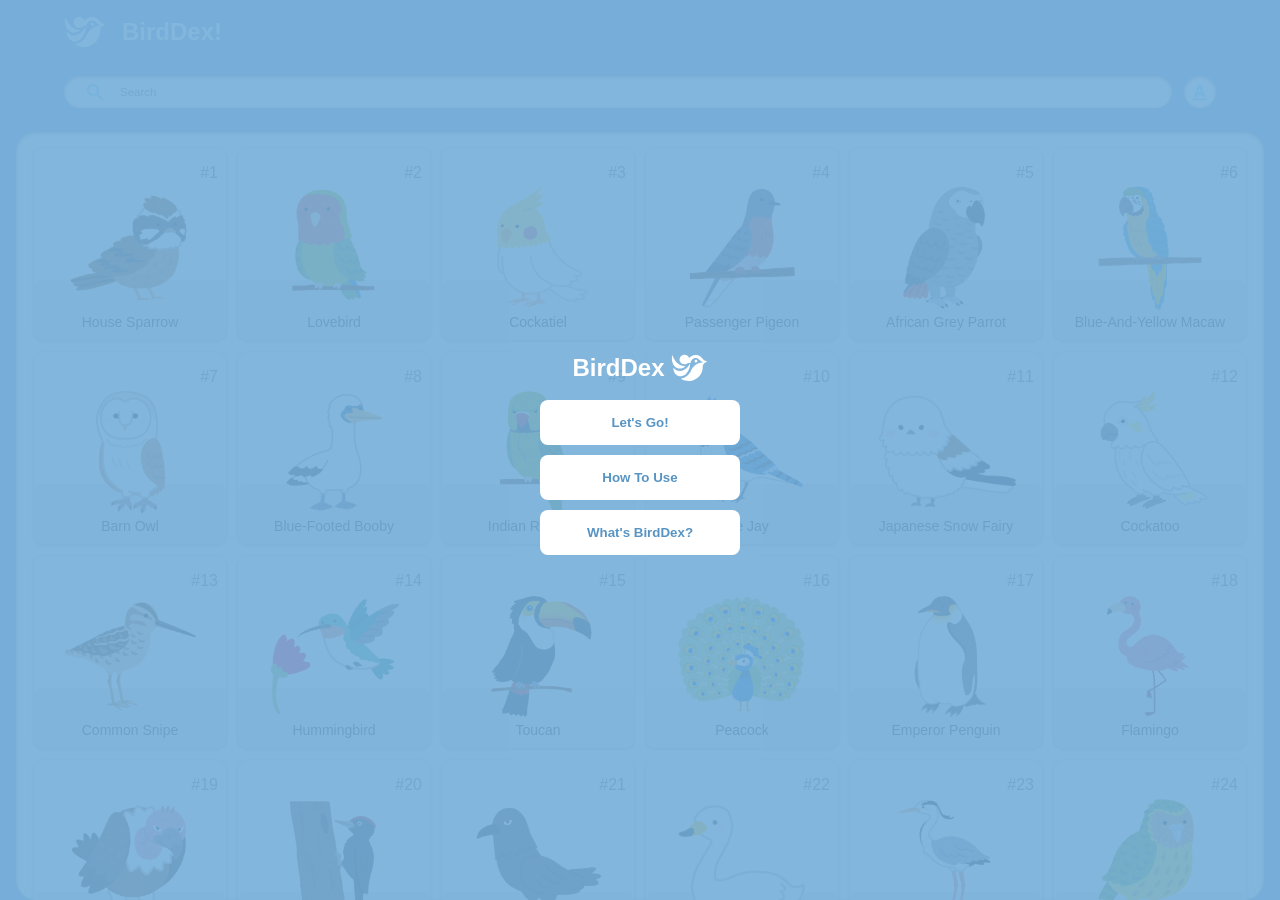
<file: index.html>
<!DOCTYPE html>
<html lang="en">
<head>
<meta charset="UTF-8">
<meta name="viewport" content="width=device-width, initial-scale=1.0">
<title>BirdDex</title>
<link rel="stylesheet" href="style.css">
<script src="./birds.js" defer></script>
<script src="./search.js" defer></script>
</head>

<body>

<!-- INTRO SCREEN -->
<div id="intro-screen">
<div class="intro-content">
<h1 class="intro-title">
 BirdDex
<img src="./assets/birdlogo11.svg" alt="logo" class="intro-logo">
</h1>

<button id="start-btn">Let's Go!</button>
<button id="help-btn">How To Use</button>
<button id="info-btn">What's BirdDex?</button>

<div id="help-text" class="hidden">
        <p>• (Home page) Click a bird to view their details</p>
        <p>• (Bird details page) Use arrows to navigate</p>
        <p>• (Bird details page) Click sound button to hear their chirps</p>
        <p>• (Bird details page) Bird abilities and description are interactable</p>
        <p>• (Home page) Click the 'underlined A' to filter search</p>
      <p>• (Bird details page) To find birds of similar typings, click on the typings below a bird's illustration! </p>
      <p>• (Bird details page) To see real images of the bird,click on the illustration of the bird</p>
        <p>• (Home page) if unsure on which bird to learn about, the 'Randomise!' button will give you a random bird</p>
</div>

<div id="info-text" class="hidden">
      <p>BirdDex! is your structured bird database concept that blends real-world species info with game-like elements. Each bird entry includes scientific details (like weight, wingspan, and classification) alongside stylized features such as abilities and stats (e.g., speed, agility, song). It works like a mix between a field guide and a collectible index, making it both informative and interactive—almost like a Pokédex, but specifically for birds.</p>
</div>
</div>
</div>

<main class="main">

<header class="header-home">
<div class="container">

<a href="index.html" class="logo-wrapper">
<img src="./assets/birdlogo11.svg" alt="bird_logo" height="6%" width="6%">
<h1>BirdDex!</h1>
</a>


        <div id="help-overlay" class="help-overlay">
          <div class="help-modal">
            <h3>How to Use</h3>
            <p>• Click a bird to view details</p>
            <p>• Use filters to search</p>
            <p>• Click types to find similar birds</p>
          </div>
        </div>


<div class="top-bar">

  <!-- SEARCH -->
  <div class="search-wrap">
    <img src="./assets/search.svg" alt="search icon" height="30" width="30" class="search-icon"/>
    <input type="text" class="search-input body3-fonts" placeholder="Search" id="search-input"/>
    <img src="./assets/cross.svg" alt="cross icon" class="search-close-icon" id="search-close-icon" height="30" width="30"/>
  </div>

  <!-- SORT / FILTER -->
  <div class="sort-wrapper">
    <div class="sort-wrap">
      <img src="./assets/sorting.svg" alt="sort-icon" height="30" width="30" id="sort-icon"/>
    </div>

    <div class="filter-wrapper">
        <p class="filter-title">Sort by:</p>
        <div class="filter-wrap">
                         <!-- NUMBER -->
<div>
<input type="radio" id="number" name="filters" value="number" checked/>
<label for="number">Number</label>
</div>

              <!-- NAME -->
<div>
<input type="radio" id="name" name="filters" value="name" />
<label for="name">Name</label>
</div>

              <!-- TYPE -->
<div>
<input type="checkbox" id="type" name="filters" value="type"/>
<label for="type">Type</label>
</div>

              <!-- TYPE DROPDOWN -->
<div id="type-dropdown" class="type-dropdown">
<select id="type-select">
<option value="">All</option>
<option value="parrot">Parrot</option>
<option value="raptor">Raptor</option>
<option value="waterfowl">Waterfowl</option>
<option value="wader">Wader</option>
<option value="songbird">Songbird</option>
<option value="seabird">Seabird</option>
<option value="forest">Forest</option>
<option value="tropical">Tropical</option>
<option value="corvid">Corvid</option>
<option value="urban">Urban</option>
<option value="ground">Ground</option>
<option value="flightless">Flightless</option>
<option value="domestic">Domestic</option>
<option value="extinct">Extinct</option>
<option value="generalist">Generalist</option>
<option value="nectarbird">Nectarbird</option>
<option value="columbid">Columbid</option>
<option value="bird-of-paradise">Bird of Paradise</option>
</select>
</div>
        </div>

</div>
</div>
        </div>

</div>
</div>
</header>

<section class="bird-list">
<div class="container">
<div class="list-wrapper"></div>
</div>
<div id="not-found-message">Bird not found D:</div>
</section>

</main>

</body>
</html>
</file>
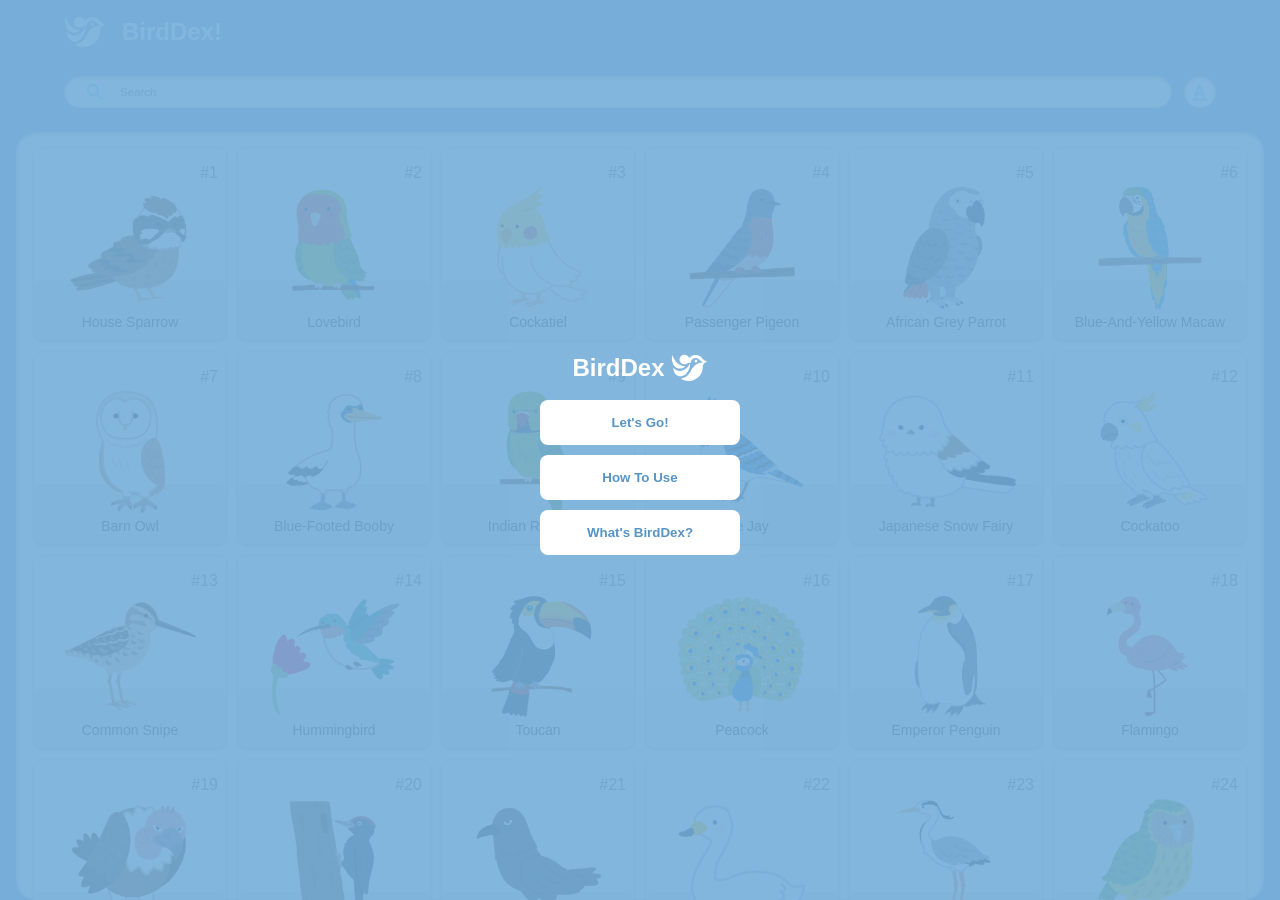
<file: detail.html>
<!DOCTYPE html>
<html lang="en">
<head>
<meta charset="UTF-8">
<meta name="viewport" content="width=device-width, initial-scale=1.0">
<title>Bird Detail</title>

<link rel="stylesheet" href="style.css">

<style>
.detail-img-wrapper img {
  width: 210px;
  height: 210px;
  object-fit: contain;
}
</style>

<link href="https://fonts.googleapis.com/css2?family=Poppins:wght@400;700&display=swap" rel="stylesheet">
<script src="./bird-detail.js" defer></script>
</head>

<body>

<main class="detail-main main">

  <!-- HEADER -->
  <header class="header">
    <div class="header-wrapper">

      <div class="header-wrap">
        <!-- ✅ ADDED id="homeBtn" -->
        <a href="./index.html" class="back-btn-wrap" id="homeBtn">
          <img src="./assets/back-to-home.svg" alt="back to home" class="back-btn"/>
        </a>

        <div class="name-wrap">
          <h1 class="name"></h1>
        </div>
      </div>

      <div class="birds-id-wrap">
        <p class="body2-fonts"></p>
      </div>

    </div>
  </header>

  <!-- IMAGE + ARROWS -->
  <div class="featured-img">
    <a href="#" class="arrow left-arrow" id="leftArrow">
      <img src="./assets/chevron_left.svg" alt="back">
    </a>

    <div class="detail-img-wrapper">
      <img src="" alt="">

      <button class="sound-btn">
        <img src="./assets/sound.png" alt="play sound">
      </button>
    </div>

    <a href="#" class="arrow right-arrow" id="rightArrow">
      <img src="./assets/chevron_right.svg" alt="forward">
    </a>
  </div>

  <!-- DETAIL CARD -->
  <div class="detail-card-detail-wrapper">

    <!-- TYPES -->
    <div class="power-wrapper"></div>

    <!-- ABOUT TITLE -->
    <p class="body2-fonts about-text">About</p>

    <!-- WEIGHT / WINGSPAN / ABILITY -->
    <div class="birds-detail-wrapper">

      <div class="birds-detail-wrap">
        <div class="birds-detail">
          <img src="./assets/weight.svg" alt="weight">
          <p class="body3-fonts weight"></p>
        </div>
        <p class="caption-fonts">Weight</p>
      </div>

      <div class="birds-detail-wrap">
        <div class="birds-detail">
          <img src="./assets/height.svg" alt="wingspan" class="straighten"/>
          <p class="body3-fonts height"></p>
        </div>
        <p class="caption-fonts">Wingspan</p>
      </div>

      <div class="birds-detail-wrap">
        <div class="birds-detail ability"></div>
        <p class="caption-fonts">Ability</p>
      </div>

    </div> 

    <!-- DESCRIPTION -->
    <p class="body3-fonts birds-description"></p>

    <button class="more-info-btn">More Info</button>

    <!-- BASE STATS TITLE -->
    <p class="body2-fonts about-text">Base Stats</p>

    <!-- STATS -->
    <div class="stats-wrapper"></div>

  </div>

  <!-- BACKGROUND LOGO -->
  <img src="./assets/birdlogofinal.svg" alt="birdlogo" class="detail-bg"/>

<!-- OVERLAY -->
<div class="info-overlay">
  <div class="info-modal">

    <button class="close-btn">✕</button>

    <h2>More Info</h2>

    <p class="info-habitat"></p>
    <p class="info-origin"></p>
    <p class="info-diet"></p>
    <p class="info-rarity"></p>

    <h3>Stats Description</h3>
    <p class="info-stats-desc"></p>

  </div>
</div>

<!-- ABILITY MODAL -->
<div class="ability-overlay">
  <div class="info-modal">

    <button class="close-btn ability-close">✕</button>

    <h2>Ability</h2>
    <p class="ability-desc-text"></p>

  </div>
</div>

</main>

</body>
</html>
</file>
<file: style.css>
:root {
  --type-color: "";
  --type-color-dark: "";
  --identity-primary: #76aeda;
  --accents-color-blue: #88e0f8;
  --name-align-home: center;

  --grayscale-dark: #212121;
  --grayscale-medium: #666666;
  --grayscale-light: #e0e0e0;
  --grayscale-background: #efefef;
  --grayscale-white: #ffffff;

  --headline-font-size: 24px;
  --body1-font-size: 20px;
  --body2-font-size: 16px;
  --body3-font-size: 11.5px;
  --subtitle1-font-size: 14px;
  --subtitle2-font-size: 12px;
  --subtitle3-font-size: 10px;
  --caption-font-size: 12px;
  --id-home: 16px;
  --name-home: 14px;


  --headline-line-height: 32px;
  --common-line-height: 16px;
  --caption-line-height: 12px;

  --font-weight-regular: 400;
  --font-weight-bold: 700;

  --drop-shadow: 0px 1px 3px 1px rgba(0, 0, 0, 0.2);
  --drop-shadow-hover: 0px 3px 12px 3px rgba(0, 0, 0, 0.2);
  --drop-shadow-inner: 0px 1px 3px 1px rgba(0, 0, 0, 0.25) inset;
}


#intro-screen {
  position: fixed;
  top: 0;
  left: 0;
  width: 100%;
  height: 100%;
  background-color: rgba(118, 174, 218, 0.9);
  display: flex;
  justify-content: center;
  align-items: center;
  z-index: 9999;
  opacity: 1;
  transition: opacity 0.6s ease;
}

#intro-screen.fade-out {
  opacity: 0;
  pointer-events: none;
}

.intro-content {
  text-align: center;
  color: white;
  animation: slideUp 0.8s ease forwards;
  opacity: 0;
}

#intro-screen button {
  display: block;
  margin: 10px auto;
  padding: 10px 20px;
  border: none;
  border-radius: 8px;
  cursor: pointer;
  width: 200px;
  height: 45px;
  font-weight: bold;
}

.hidden {
  display: none;
}

.intro-content {
  text-align: center;
  color: white;
  animation: slideUp 0.8s ease forwards;
  opacity: 0;
}

@keyframes slideUp {
  from {
    transform: translateY(40px);
    opacity: 0;
  }
  to {
    transform: translateY(0);
    opacity: 1;
  }
}

@keyframes slideUpOut {
  from {
    transform: translateY(0);
    opacity: 1;
  }
  to {
    transform: translateY(-40px);
    opacity: 0;
  }
}

.intro-exit {
  animation: slideUpOut 0.6s ease forwards;
}

#start-btn {
  background-color: white;
  color: #5894c3;
}

#help-btn {
  background-color: white;
  color: #5894c3;
}

#info-btn {
  background-color: white;
  color: #5894c3;
}


#intro-screen button:hover {
  opacity: 0.8;
}


#help-text {
  max-height: 200px;   /* 👈 limit height */
  overflow-y: auto;
  background: white;
  color: #76aeda;
  margin-top: 15px;
  padding: 15px;
  border-radius: 10px;
  width: 45%;
  margin-left: auto;
  margin-right: auto;
  box-shadow: 0px 4px 12px rgba(0,0,0,0.2);

  animation: fadeIn 0.3s ease;
}

#info-text {
  max-height: 200px;   /* 👈 limit height */
  overflow-y: auto;
  background: white;
  color: #76aeda;
  margin-top: 15px;
  padding: 15px;
  border-radius: 10px;
  width: 220px;
  margin-left: auto;
  margin-right: auto;
  box-shadow: 0px 4px 12px rgba(0,0,0,0.2);

  animation: fadeIn 0.3s ease;
}

@keyframes fadeIn {
  from { opacity: 0; transform: translateY(10px); }
  to { opacity: 1; transform: translateY(0); }
}

.intro-title {
  display: flex;
  align-items: center;
  justify-content: center;
  gap: 6px;
}

.intro-logo {
  width: 37px;
  height: 28px;
}

/* Index page */

h2,
h3,
h4,
.body1-fonts,
.body2-fonts,
.body3-fonts,
.id-home,
.name-home {
  line-height: var(--common-line-height);
}

.logo-wrapper:hover {
  opacity: 0.8;
}


body {
  margin: 0;
  min-height: 100dvh;
  width: 100%;
  overflow-x: hidden;   
  font-family: "Poppins", sans-serif;
}

h1 {
  font-size: var(--headline-font-size);
  line-height: var(--headline-line-height);
}

h2 {
  font-size: var(--subtitle1-font-size);
}

h3 {
  font-size: var(--subtitle2-font-size);
}

h4 {
  font-size: var(--subtitle3-font-size);
}

.body1-fonts {
  font-size: var(--body1-font-size);
}

.body2-fonts {
  font-size: var(--body2-font-size);
}

.body3-fonts {
  font-size: var(--body3-font-size);
}

html, body {
  height: 100%;
  overflow: hidden;
}

.id-home {
  font-size: var(--id-home);
  font-weight: bold;
}

.name-home {
  font-size: var(--name-home);
}

.caption-fonts {
  font-size: var(--caption-font-size);
  line-height: var(--caption-line-height);
}

input:focus-visible {
  outline: 0;
}

.featured-img a.arrow.hidden {
  display: none;
}


.main {
  position: relative;
  background-color: var(--identity-primary);
  min-height: 100dvh;
  width: 100%;
  height: 100vh;
  display: flex;
  flex-direction: column;
  align-items: center;
  overflow: visible;

}


.header-home {
  width: 90%;
  flex-shrink: 0;
}


.container {
  width: 100%;
  margin: 0;
}

.logo-wrapper {
  display: flex;
  align-items: center;
  width: 700px;
  height: auto;
  cursor: pointer;
  text-decoration: none;  
  color: inherit;  
}

.logo-wrapper > h1 {
  color: var(--grayscale-white);
}

.logo-wrapper > img {
  margin-right: 16px;
}

.search-wrapper {
  width: 100%;
}

.container {
  width: 100%;
  display: flex;
  flex-direction: column;
  gap: 12px;
}

#surpriseBtn {
margin-left: auto;
}

#surpriseBtn {
  background-color: var(--grayscale-white);
  border-radius: 16px;
  height: 32px;
  padding: 0 12px;

  box-shadow: var(--drop-shadow-inner);

  border: none;
  cursor: pointer;

  font-size: var(--body3-font-size);
  font-weight: var(--font-weight-bold);
  color: var(--identity-primary);

  display: flex;
  align-items: center;
  justify-content: center;

  transition: 0.15s ease;
}

#surpriseBtn:hover {
  opacity: 0.7;
}


.help2-btn {
  position: fixed;            /* 👈 key */
  bottom: 20px;               /* distance from bottom */
  right: 20px;                /* distance from right */

  width: 3rem;
  height: 3rem;

  background-color: var(--grayscale-white);
  border-radius: 50%;

  color: var(--accents-color-blue);
  font-size: 26px;
  font-weight: bold;

  border: none;
  outline: none;

  display: flex;
  align-items: center;
  justify-content: center;

  box-shadow: var(--drop-shadow-hover);
  cursor: pointer;

  z-index: 10000; /* 👈 ABOVE EVERYTHING */
}

/* Overlay (blue tint) */
.help-overlay {
  position: fixed;
  inset: 0;
  background: rgba(118, 174, 218, 0.6);

  display: none; /* hidden by default */
  align-items: center;
  justify-content: center;

  z-index: 9999;
}

/* when active */
.help-overlay.active {
  display: flex;
}


/* White popup */
.help-modal {
  background: white;
  padding: 20px;
  border-radius: 12px;
  width: 300px;
  box-shadow: var(--drop-shadow-hover);
  text-align: center;
}

.search-wrap {
position: relative;
display: flex;
align-items: center;
background-color: var(--grayscale-white);
  border-radius: 16px;
box-shadow: var(--drop-shadow-inner);
height: 32px;
gap: 8px;
flex: 1;
 
}

.search-icon {
  margin-left: 16px;
}

.search-wrap svg path {
  fill: var(--identity-primary);
}

.search-wrap > input {
  width: 87%;
border: none;
}

.sort-wrapper {
  position: relative;
  flex-shrink: 0;
}

.sort-wrap {
  width: 32px;
  height: 32px;
  border-radius: 50%;

  background-color: var(--grayscale-white);
  box-shadow: var(--drop-shadow-inner);

  display: flex;
  align-items: center;
  justify-content: center;

  flex-shrink: 0; /* prevents stretching */
}

.search-close-icon {
  position: absolute;
  right: 1rem;
  display: none;
  cursor: pointer;
}

.search-close-icon-visible {
  display: block;
}

.top-bar {
  display: flex;
  align-items: center;
  gap: 12px;
  width: 100%;
}

.filter-title {
  color: white;
  font-size: 16px;
  margin-bottom: 12px;
}

.filter-wrapper {
position: absolute;
  background: var(--identity-primary);
  border: 4px solid var(--identity-primary);
  border-top: 0;
  border-radius: 12px;
  padding: 0px 4px 4px 4px;
  right: 0px;
box-shadow: var(--drop-shadow-hover);
  min-width: 113px;
  top: 40px;
display: none;
z-index: 5000;
}

.filter-wrapper-open {
  display: block;
}

.filter-wrapper-overlay .main::before {
  background-color: rgba(0, 0, 0, 0.4);
  width: 100%;
  height: 100%;
  position: absolute;
  left: 0;
  right: 0;
  top: 0;
  bottom: 0;
  z-index: 2;
}

.filter-wrapper > .body2-fonts {
  color: var(--grayscale-white);
  font-weight: var(--font-weight-bold);
  padding: 16px 20px;
}

.filter-wrap {
  background-color: var(--grayscale-white);
  box-shadow: var(--drop-shadow-inner);
  padding: 16px 20px;
  border-radius: 8px;
}

.filter-wrap > div {
display: flex;
align-items: center;
gap: 8px;
  margin-bottom: 16px;
}

.filter-wrap > div:last-child {
  margin-bottom: 0px;
}

.filter-wrap input {
accent-color: var(--identity-primary);
}

.bird-list {
  background-color: var(--grayscale-white);
  box-shadow: var(--drop-shadow-inner);
  border-radius: 1.25rem;
  min-height: calc(85.5% - 1rem);
  width: calc(100% - 2rem);
  overflow-y: auto;
  flex: 1;
  margin-top: 1.5rem;
}

.list-wrapper {
  margin: 1rem 0;
  display: flex;
  align-items: center;
  justify-content: center;
  flex-wrap: wrap;
  gap: 0.75rem;
}

.list-item {
  border-radius: 9px;
  box-shadow: var(--drop-shadow);
  background-color: var(--grayscale-white);
  width:12rem;
  height:12rem;
  text-align: center;
  text-decoration: none;
  cursor: pointer;
  overflow: hidden;
  transition: transform 0.1s ease, box-shadow 0.1s ease;
  transform-origin: center;
}

.list-item:hover {
  transform: scale(1.05); 
  box-shadow: var(--drop-shadow-hover); 
}
 
.list-item .number-wrap {
  min-height: 16px;
  text-align: right;
  padding: 0 8px;
  color: var(--grayscale-medium);
}

.list-item .name-wrap {
  border-radius: 7px;
  text-align: var(--name-align-home);
  background-color: var(--grayscale-background);
  padding: 20px 8px 4px 8px;
  color: var(--grayscale-dark);
  margin-top: -18px;
}

.list-item .name-wrap p {
  text-transform: capitalize;

  display: -webkit-box;
  -webkit-line-clamp: 1;        /* 👈 limit to 1 line */
  -webkit-box-orient: vertical;
  overflow: hidden;

  text-overflow: clip;      /* adds "..." */
}

.list-item .img-wrap {
  width: 120px;
  height: 100px;
  margin: auto;
  display: flex;
  align-items: center;
  justify-content: center;

}

.list-item .img-wrap img {
  width: 110%;
  height: 110%;
  object-fit: contain;
  transform: scale(1.15);
  transform-origin: center;
}

/* detail page */
.detail-main {
  position: relative;
  overflow: hidden;

  display: flex;
  flex-direction: column;
}

.detail-main .header {
  padding: 20px 20px 24px 20px;
  position: relative;
  z-index: 2;
} 

.detail-main .header-wrapper {
  position: relat ive;
  display: flex;
  align-items: center;
  height: 40px;
}

.detail-main .header-wrap {
  position: absolute;
  left: -220px;
  display: flex;
  align-items: center;
  column-gap: 16px;
}

.birds-id-wrap {
  position: absolute;
  left: 190px;
}


.name-wrap {
  max-width: 350px; 
  text-align: left;
}

.name-wrap h1 {
  white-space: nowrap;        
  overflow: hidden;
  text-overflow: ellipsis;   
  margin: 0;
}

.scientific-name {
  white-space: nowrap;       
  overflow: hidden;
  text-overflow: ellipsis;   
  display: block;
  margin-top: 2px;
}

.detail-main .back-btn-wrap {
  max-height: 32px;
}

.detail-main .back-btn-wrap path,
.detail-main .header-wrapper p,
.detail-main .header-wrapper h1 {
  fill: var(--grayscale-white);
  color: var(--grayscale-white);
}

.detail-main .birds-id-wrap p {
  font-weight: var(--font-weight-bold);
}

.detail-img-wrapper {
  width: 40vw;
  max-width: 200px;
  aspect-ratio: 1 / 1;
  margin: auto;
  position: relative;
  z-index: 3;
}

.detail-img-wrapper img {
  width: 100%;
  height: 100%;
}

.sound-btn {
  position: absolute;
  top: 100%;
  left: clamp(270px, 2vw, 20px);
  transform: scale(1.5);
  transform-origin: center;
  size: fixed;
  z-index: 5;
  background: transparent;
  border: none;
  cursor: pointer;
  padding: 0;
}

.sound-btn img {
  width: 40px;
  height: 40px;
  display: block;
  size: absolute;
  max-width: 56px;
  max-height: 56px;
  
}

.sound-btn.active {
  transform: scale(1.35);
  opacity: 0.6;
}

.sound-btn::after {
  content: "";
  position: absolute;
  inset: 0;
  background: hsla(var(--sound-hue, 0), 90%, 15%, 0.70);
  mix-blend-mode: color;
  pointer-events: none;
  -webkit-mask: url("./assets/sound.png") no-repeat center;
  -webkit-mask-size: contain;

  mask: url("./assets/sound.png") no-repeat center;
  mask-size: contain;

}

.detail-card-detail-wrapper {
  width: 90%;
  max-width: 540px;

 
  max-height: 60vh;           /* ✅ prevents overflow on small screens */

  margin: -50px auto 0 auto;
  border-radius: 8px;
  background-color: var(--grayscale-white);
  padding: 56px 20px 20px 20px;

  display: flex;
  flex-direction: column;
 
}

.power-wrapper {
  display: flex;
  justify-content: center;
  align-items: center;
  flex-wrap: wrap;
  gap: 16px;
}

.power-wrapper > p {
  border-radius: 10px;
  padding: 2px 8px;
  font-weight: var(--font-weight-bold);
  color: var(--grayscale-white);
  text-transform: capitalize;

  transition: opacity 0.15s ease; /* 👈 smooth */
  cursor: pointer; /* 👈 shows it's interactive */
}

.power-wrapper > p:hover {
  opacity: 0.7; /* 👈 80% opacity */
}

.type.songbird {
  background-color: #6FA8DC;
}

.type.bird-of-paradise {
  background-color: #ddd563;
}

.type.parrot {
  background-color: #5FBF8F;
}

.type.raptor {
  background-color: #E07A5F;
}

.type.waterfowl {
  background-color: #4F8FBF;
}

.type.wader {
  background-color: #9ED9D2;
}

.type.seabird {
  background-color: #5C7AEA;
}

.type.ground {
  background-color: #8C6D5A;
}

.type.flightless {
  background-color: #7C84A6;
}

.type.tropical {
  background-color: #E5739A;
}

.type.forest {
  background-color: #5C8D63;
}

.type.corvid {
  background-color: #4B4E6D;
}

.type.domestic {
  background-color: #B284E6;
}

.type.urban {
  background-color: #9A9A9A;
}

.type.columbid {
  background-color: #B57FB3;
}

.type.nectarbird {
  background-color: #F4A261;
}

.type.extinct {
  background-color: #9C5C6B;
}

.type.generalist {
  background-color: #48BFA3;
}


.birds-detail.ability p {
  text-transform: capitalize;
  word-break: break-all;
}

.birds-detail.ability p:hover {
  opacity: 0.7;
}

.list-item .name-wrap p {
  text-transform: capitalize;
}

.scientific-name {
  font-size: 12px;
  font-style: italic;
  color: rgba(255, 255, 255, 0.85); /* matches header vibe */
  margin-top: -4px;
}

.detail-card-detail-wrapper .about-text {
  font-weight: var(--font-weight-bold);
  text-align: center;
}

.birds-detail-wrapper {
  display: flex;
  align-items: flex-end;
}

.birds-detail-wrapper .birds-detail-wrap {
  flex: 1;
  text-align: center;
  position: relative;
}

.birds-detail-wrap:before {
  content: "";
  background-color: var(--grayscale-light);
  width: 1px;
  height: 100%;
  position: absolute;
  right: 0;
  top: 0;
  bottom: 0;
  margin: auto;
}

.birds-detail-wrap:last-child::before {
  display: none;
}

.birds-detail {
  display: flex;
  justify-content: center;
  align-items: center;
  padding: 8px 20px;
  gap: 8px;
}

.birds-detail-wrapper {
  min-height: 76px;
}

.birds-detail.ability {
  flex-direction: column;
  gap: 0;
  align-items: center;
  padding: 8px 5px;
}

.birds-detail-wrap > .caption-fonts {
  color: var(--grayscale-medium);
}

.birds-detail-wrap .straighten {
  transform: rotate(90deg);
}

.detail-card-detail-wrapper .birds-description {
  color: var(--grayscale-dark);
  text-align: center;
}

.birds-description {
  max-width: 90%;
  margin: 0 auto;
  text-align: center;
}


.stats-wrap {
  display: flex;
  align-items: center;
  justify-content: flex-start;
  width: 100%;
  gap: 12px;
}

.stats-wrap p.stats {
  width: 45px;
  text-align: right;
  font-weight: var(--font-weight-bold);
  color: var(--type-color);
  position: relative;
  padding-right: 10px;
}

.stats-wrap p.stats::after {
  content: "|";
  position: absolute;
  right: 0;
  color: var(--grayscale-medium);
}

.stats-wrap p:not(.stats) {
  width: 35px;
  text-align: right;
}

.stats-wrap .progress-bar {
  flex: 1;             
  height: 6px;
  border-radius: 4px;
}

.detail-card-detail-wrapper > * {
  width: 100%;
}


/* background (unfilled part) */
.stats-wrap .progress-bar::-webkit-progress-bar {
  background-color: color-mix(in srgb, var(--type-color-dark) 40%, white); 
  border-radius: 4px;
}

/* filled part */
.stats-wrap .progress-bar::-webkit-progress-value {
  background-color: var(--type-color);  
  border-radius: 4px;
}

.detail-bg {
  position: absolute;
  width: 540px;

  top: 40px;
  right: 0px;
  transform: translateX(40%);

  opacity: 0.15;
  pointer-events: none;
}

.detail-bg path {
  fill: var(--grayscale-white);
}

div#not-found-message {
  display: none;
  position: absolute;
  left: 50%;
  top: 50%;
  transform: translate(-50%, -50%);
  font-size: 20px;
  font-weight: 600;
}

.arrow img {
  -webkit-filter: brightness(0) grayscale(1) invert(1);
  filter: brightness(0) grayscale(1) invert(1);
  width: 28px;
}

.featured-img {
  position: relative;
}

.featured-img a.arrow {
  display: inline-block;
  position: absolute;
  top: 50%;
  transform: translateY(-50%);
  z-index: 999;
}

.featured-img a.arrow.left-arrow {
  left: -2rem;
}

.featured-img a.arrow.right-arrow {
  right: -2rem;
}

.detail-main.main {
  height: max-content;
  border-color: transparent;
  background-color: transparent;
}

/* =========================
   BOUNCE ANIMATION
========================= */

.detail-img-wrapper img {
  transform-origin: bottom center; /* 👈 anchor at feet */
  transition: transform 0.2s ease;
}

.detail-img-wrapper img.bounce {
  animation: birdBounce 0.6s cubic-bezier(0.25, 1.5, 0.5, 1);
}

@keyframes birdBounce {
  0%   { transform: scaleY(1) scaleX(1); }
  20%  { transform: scaleY(0.85) scaleX(1.1); }  /* squish down */
  40%  { transform: scaleY(1.15) scaleX(0.9); }  /* stretch up */
  60%  { transform: scaleY(0.95) scaleX(1.05); }
  80%  { transform: scaleY(1.05) scaleX(0.97); }
  100% { transform: scaleY(1) scaleX(1); }
}

.more-info-btn {
  margin: 12px auto;
  padding: 8px 16px;

  background-color: #c9c9c9;
  color: white;

  border: none;
  border-radius: 20px;

  font-size: var(--body3-font-size);
  font-weight: var(--font-weight-bold);

  cursor: pointer;
  transition: 0.15s ease;
  width: 20%;
}

.more-info-btn:hover {
  opacity: 0.7; /* same hover vibe as types */
}


/* overlay tint */
.info-overlay,
.ability-overlay {
  position: fixed;
  inset: 0;

  background: color-mix(in srgb, var(--type-color) 40%, transparent);

  display: none;
  align-items: center;
  justify-content: center;

  z-index: 9999;
}

/* show */
.info-overlay.active,
.ability-overlay.active {
  display: flex;
}

/* modal box */
.info-modal {
  background: white;
  padding: 20px;
  border-radius: 12px;
  width: 300px;

  box-shadow: var(--drop-shadow-hover);
  position: relative;
}

/* close button */
.close-btn {
  position: absolute;
  top: 10px;
  right: 10px;

  border: none;
  background: none;
  font-size: 16px;
  cursor: pointer;
}

/* =========================
   MODAL ANIMATIONS
========================= */

@keyframes modalFadeIn {
  from {
    opacity: 0;
    transform: translateY(20px);
  }
  to {
    opacity: 1;
    transform: translateY(0);
  }
}

@keyframes modalFadeOut {
  from {
    opacity: 1;
    transform: translateY(0);
  }
  to {
    opacity: 0;
    transform: translateY(-20px); /* 👈 slide UP on exit */
  }
}

/* apply animation */
.info-modal {
  animation: modalFadeIn 0.25s ease forwards;
}

/* when closing */
.info-modal.closing {
  animation: modalFadeOut 0.2s ease forwards;
}
</file>
